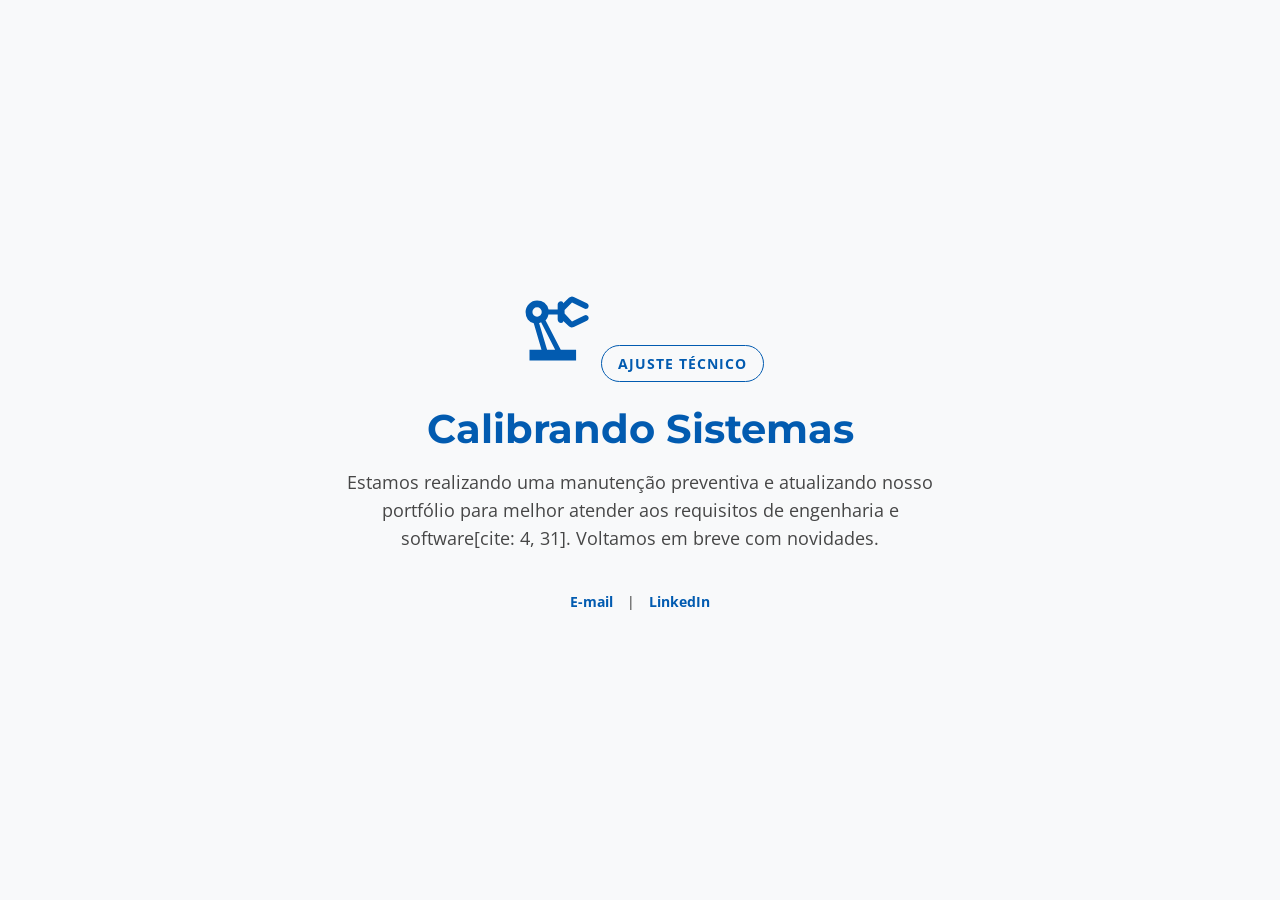
<file: blog.html>
<!DOCTYPE html>
<html lang="pt-BR">
<head>
    <meta charset="UTF-8">
    <meta name="viewport" content="width=device-width, initial-scale=1.0">
    <title>Manutenção Técnica | Pedro Silva</title>
    <link href="https://fonts.googleapis.com/css2?family=Montserrat:wght@700&family=Open+Sans&display=swap" rel="stylesheet">
    <style>
        :root {
            --primary: #1d3557; /* Seu azul marinho padrão */
            --accent: #025bb0;  /* Cor de destaque dos botões */
            --text: #333;
            --bg: #f8f9fa;
        }

        /* Suporte ao Dark Mode do sistema */
        @media (prefers-color-scheme: dark) {
            :root {
                --bg: #0f172a;
                --text: #e3e3e3;
            }
        }

        * { margin: 0; padding: 0; box-sizing: border-box; }

        body {
            font-family: 'Open Sans', sans-serif;
            background-color: var(--bg);
            color: var(--text);
            display: flex;
            align-items: center;
            justify-content: center;
            height: 100vh;
            text-align: center;
            padding: 20px;
        }

        .container { max-width: 600px; }

        /* Animação de Engrenagem (Engineering Coded) */
        .icon-wrapper {
            margin-bottom: 30px;
            animation: rotate 8s linear infinite;
            display: inline-block;
        }

        @keyframes rotate {
            from { transform: rotate(0deg); }
            to { transform: rotate(360deg); }
        }

        h1 {
            font-family: 'Montserrat', sans-serif;
            font-size: 2.5rem;
            margin-bottom: 15px;
            color: var(--accent);
        }

        p {
            font-size: 1.1rem;
            line-height: 1.6;
            margin-bottom: 30px;
            opacity: 0.9;
        }

        .badge {
            display: inline-block;
            padding: 8px 16px;
            border: 1px solid var(--accent);
            border-radius: 50px;
            font-size: 0.9rem;
            font-weight: bold;
            text-transform: uppercase;
            letter-spacing: 1px;
            color: var(--accent);
        }

        .contact-links {
            margin-top: 40px;
            font-size: 0.9rem;
        }

        .contact-links a {
            color: var(--accent);
            text-decoration: none;
            margin: 0 10px;
            font-weight: bold;
        }
    </style>
</head>
<body>

    <div class="container">
        <div class="icon-wrapper">
            <svg width="80" height="80" viewBox="0 -960 960 960" fill="currentColor" style="color: var(--accent);">
                <path d="M150-103v-128h144l-93-317q-45-14-71.5-47.5T103-684q0-56 41-97.5t97-41.5q53 0 89 29t49 80h109v-59q0-17 12-29t29-12q10 0 17.5 7t8.5 17l68-65q11-10 26.5-13.5T681-865l158 76q14 7 19 21t-3 29q-7 13-21 17t-27-4l-147-72-89 90v42l89 95 147-71q15-7 27.5-4t20.5 16q8 15 3 30t-20 22l-150 71q-19 10-35.5 9T623-512l-68-65q-1 14-8 19t-18 5q-17 0-29-12t-12-29v-60H377q-2 17-12.5 38.5T342-586l183 355h184v128H150Zm91-525q24 0 40-16t16-40q0-24-16-40t-40-16q-24 0-40 16t-16 40q0 24 16 40t40 16Zm120 397h97L289-562q-5 3-12.5 5.5T265-553l96 322Zm97 0Z"/>
            </svg>
        </div>

        <div class="badge">Ajuste Técnico</div>
        
        <h1>Calibrando Sistemas</h1>
        
        <p>Estamos realizando uma manutenção preventiva e atualizando nosso portfólio para melhor atender aos requisitos de engenharia e software[cite: 4, 31]. Voltamos em breve com novidades.</p>

        <div class="contact-links">
            <a href="mailto:PedroAGASilva@gmail.com">E-mail</a> | 
            <a href="https://linkedin.com/in/augustogomessilva">LinkedIn</a>
        </div>
    </div>

</body>
</html>
</file>
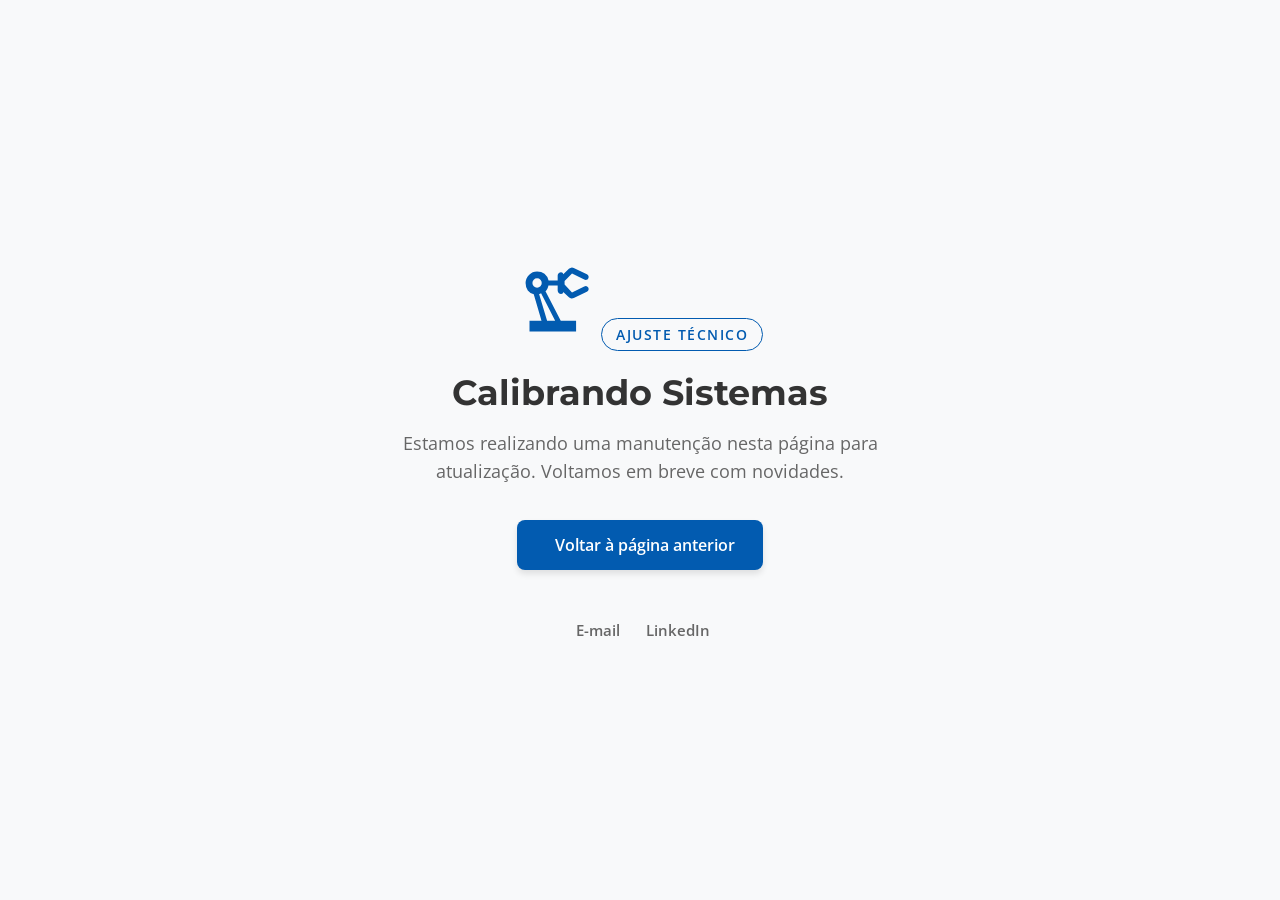
<file: maintenance.html>
<!DOCTYPE html>
<html lang="pt-BR">
<head>
    <meta charset="UTF-8">
    <meta name="viewport" content="width=device-width, initial-scale=1.0">
    <title>Em manutenção</title>
    
    <link href="https://fonts.googleapis.com/css2?family=Montserrat:wght@700&family=Open+Sans:wght@400;600&display=swap" rel="stylesheet">

    <style>
        :root {
            --primary: #1d3557; /* Azul marinho padrão */
            --accent: #025bb0;  /* Cor de destaque dos botões */
            --accent-hover: #02478a; /* Hover do botão principal */
            --text: #333333;
            --text-muted: #666666;
            --bg: #f8f9fa;
        }

        /* Suporte ao Dark Mode do sistema */
        @media (prefers-color-scheme: dark) {
            :root {
                --bg: #0f172a;
                --text: #f1f5f9;
                --text-muted: #cbd5e1;
                --accent: #3b82f6; /* Azul mais claro para destacar no escuro */
                --accent-hover: #60a5fa;
            }
        }

        * { margin: 0; padding: 0; box-sizing: border-box; }

        body {
            font-family: 'Open Sans', sans-serif;
            background-color: var(--bg);
            color: var(--text);
            display: flex;
            align-items: center;
            justify-content: center;
            min-height: 100vh;
            text-align: center;
            padding: 20px;
            transition: background-color 0.3s, color 0.3s;
        }

        .container { 
            max-width: 600px; 
            padding: 40px 20px;
        }

        /* Animação de Engrenagem (Engineering Coded) */
        .icon-wrapper {
            margin-bottom: 25px;
            animation: rotate 8s linear infinite;
            display: inline-block;
        }

        @keyframes rotate {
            from { transform: rotate(0deg); }
            to { transform: rotate(360deg); }
        }

        .badge {
            display: inline-block;
            padding: 6px 14px;
            border: 1.5px solid var(--accent);
            border-radius: 50px;
            font-size: 0.85rem;
            font-weight: 600;
            text-transform: uppercase;
            letter-spacing: 1.5px;
            color: var(--accent);
            margin-bottom: 20px;
        }

        h1 {
            font-family: 'Montserrat', sans-serif;
            font-size: 2.2rem;
            margin-bottom: 15px;
            color: var(--text);
        }

        p {
            font-size: 1.1rem;
            line-height: 1.6;
            color: var(--text-muted);
            margin-bottom: 35px;
        }

        /* Botão de Voltar */
        .btn-back {
            display: inline-flex;
            align-items: center;
            justify-content: center;
            gap: 10px;
            padding: 14px 28px;
            background-color: var(--accent);
            color: #ffffff;
            text-decoration: none;
            border-radius: 8px;
            font-weight: 600;
            font-size: 1rem;
            border: none;
            cursor: pointer;
            transition: all 0.3s ease;
            box-shadow: 0 4px 6px rgba(0, 0, 0, 0.1);
        }

        .btn-back:hover {
            background-color: var(--accent-hover);
            transform: translateY(-2px);
            box-shadow: 0 6px 12px rgba(0, 0, 0, 0.15);
            color: #ffffff;
        }

        .contact-links {
            margin-top: 50px;
            font-size: 0.95rem;
            display: flex;
            justify-content: center;
            gap: 20px;
        }

        .contact-links a {
            color: var(--text-muted);
            text-decoration: none;
            font-weight: 600;
            transition: color 0.3s ease;
            display: inline-flex;
            align-items: center;
            gap: 6px;
        }

        .contact-links a:hover {
            color: var(--accent);
        }

        @media (max-width: 480px) {
            h1 { font-size: 1.8rem; }
            p { font-size: 1rem; }
            .btn-back { width: 100%; }
        }
    </style>
</head>
<body>

    <div class="container">
        <div class="icon-wrapper">
            <svg width="80" height="80" viewBox="0 -960 960 960" fill="currentColor" style="color: var(--accent);">
                <path d="M150-103v-128h144l-93-317q-45-14-71.5-47.5T103-684q0-56 41-97.5t97-41.5q53 0 89 29t49 80h109v-59q0-17 12-29t29-12q10 0 17.5 7t8.5 17l68-65q11-10 26.5-13.5T681-865l158 76q14 7 19 21t-3 29q-7 13-21 17t-27-4l-147-72-89 90v42l89 95 147-71q15-7 27.5-4t20.5 16q8 15 3 30t-20 22l-150 71q-19 10-35.5 9T623-512l-68-65q-1 14-8 19t-18 5q-17 0-29-12t-12-29v-60H377q-2 17-12.5 38.5T342-586l183 355h184v128H150Zm91-525q24 0 40-16t16-40q0-24-16-40t-40-16q-24 0-40 16t-16 40q0 24 16 40t40 16Zm120 397h97L289-562q-5 3-12.5 5.5T265-553l96 322Zm97 0Z"/>
            </svg>
        </div>

        <div class="badge">Ajuste Técnico</div>
        
        <h1>Calibrando Sistemas</h1>
        
        <p>Estamos realizando uma manutenção nesta página para atualização. Voltamos em breve com novidades.</p>

        <a onclick="goBack()" class="btn-back">
            <i class="fas fa-arrow-left"></i> Voltar à página anterior
        </a>

        <div class="contact-links">
            <a href="mailto:augusto@augustogalves.com"><i class="fas fa-envelope"></i> E-mail</a>
            <a href="https://linkedin.com/in/AugustoGalves" target="_blank" rel="noopener noreferrer"><i class="fab fa-linkedin"></i> LinkedIn</a>
        </div>
    </div>

    <script>
        function goBack() {
            // Se o usuário tem histórico de navegação na aba, volta. Se não, joga pra Home (/)
            if (window.history.length > 1 && document.referrer !== "") {
                window.history.back();
            } else {
                window.location.href = '/'; 
            }
        }
    </script>
</body>
</html>
</file>
